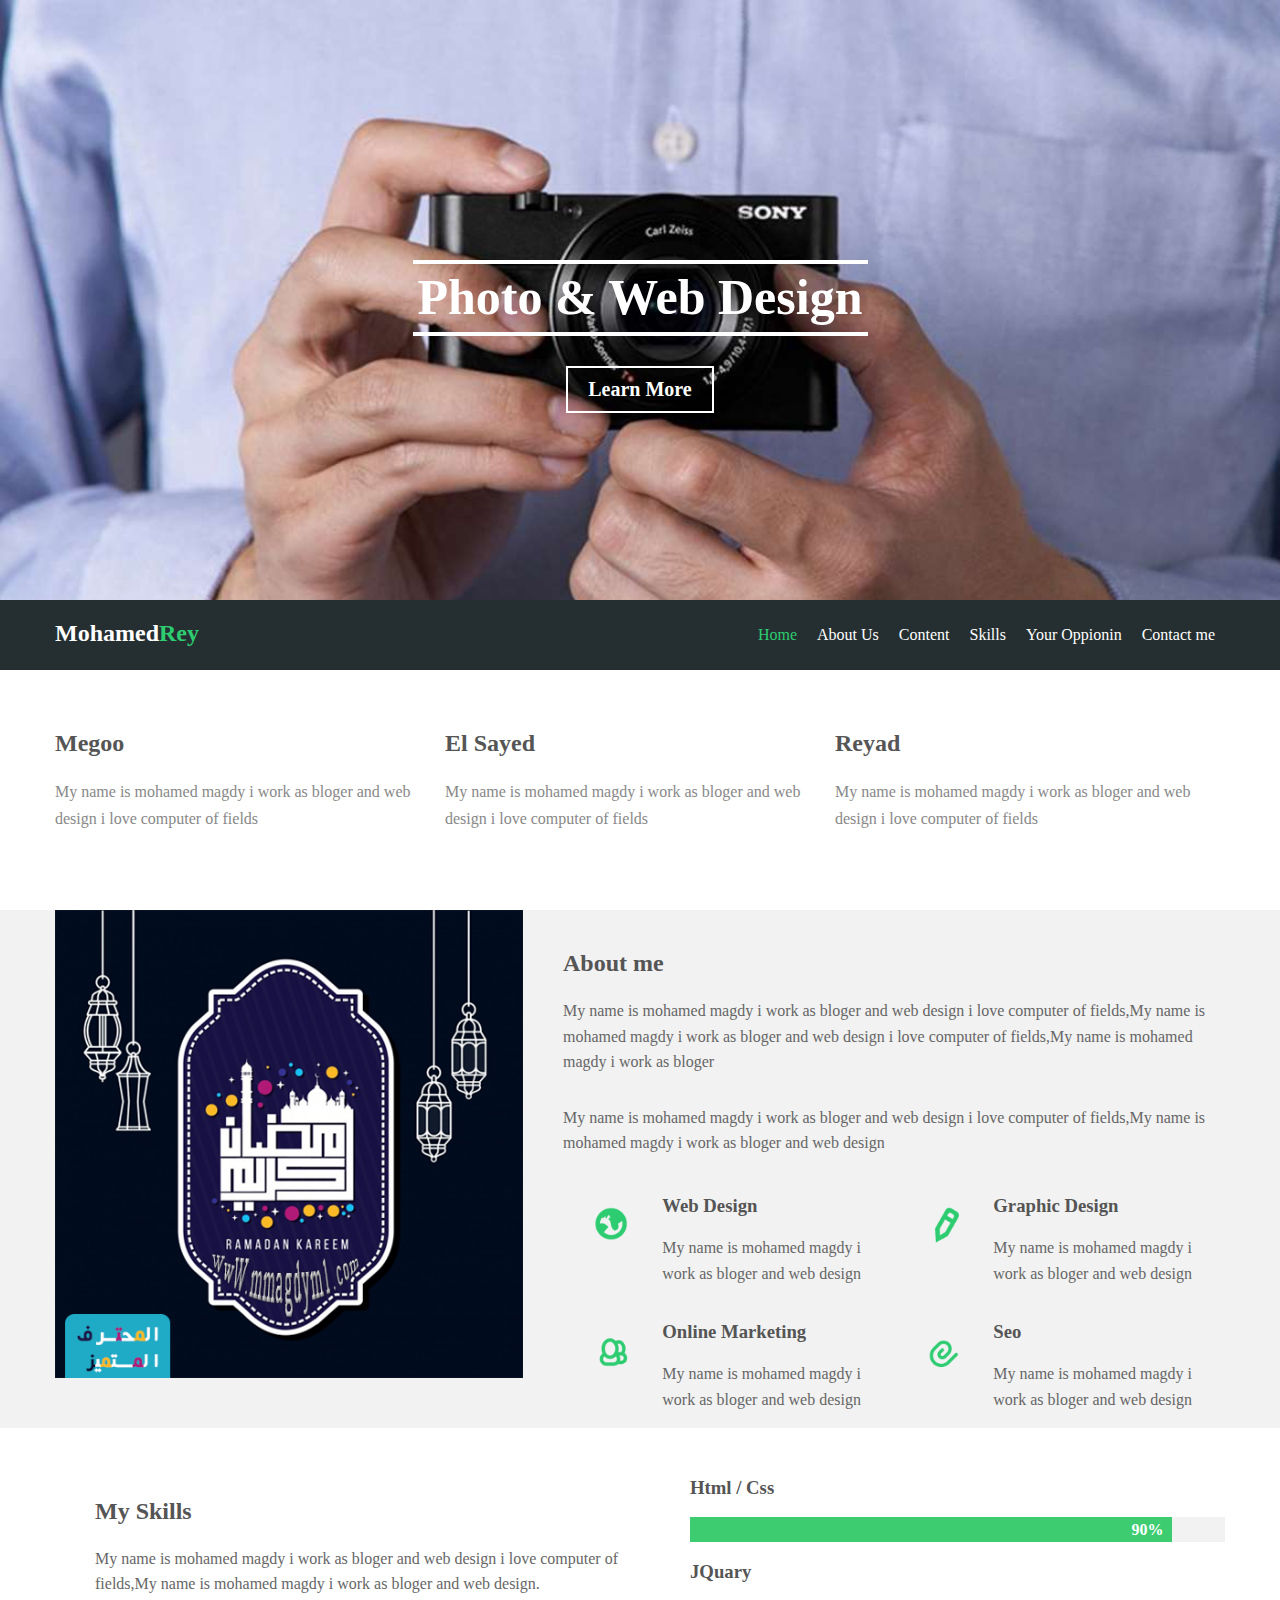
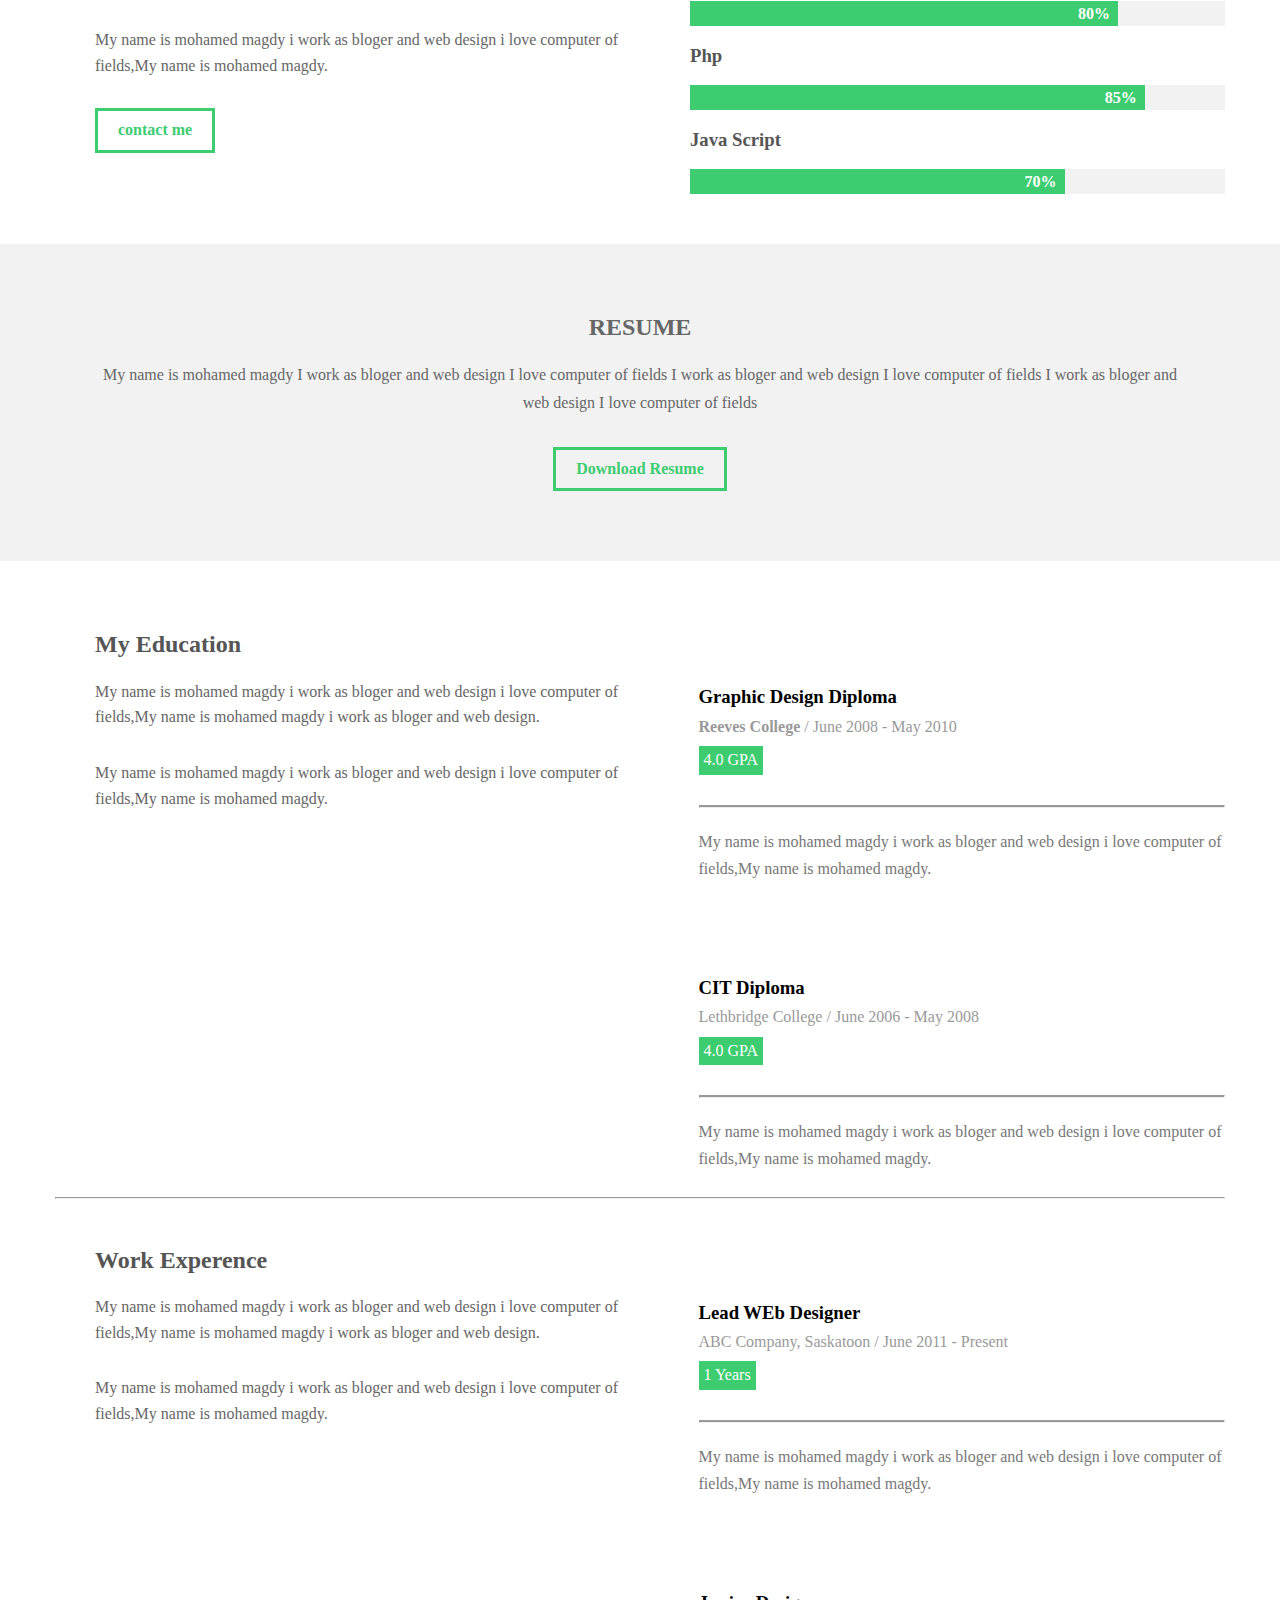
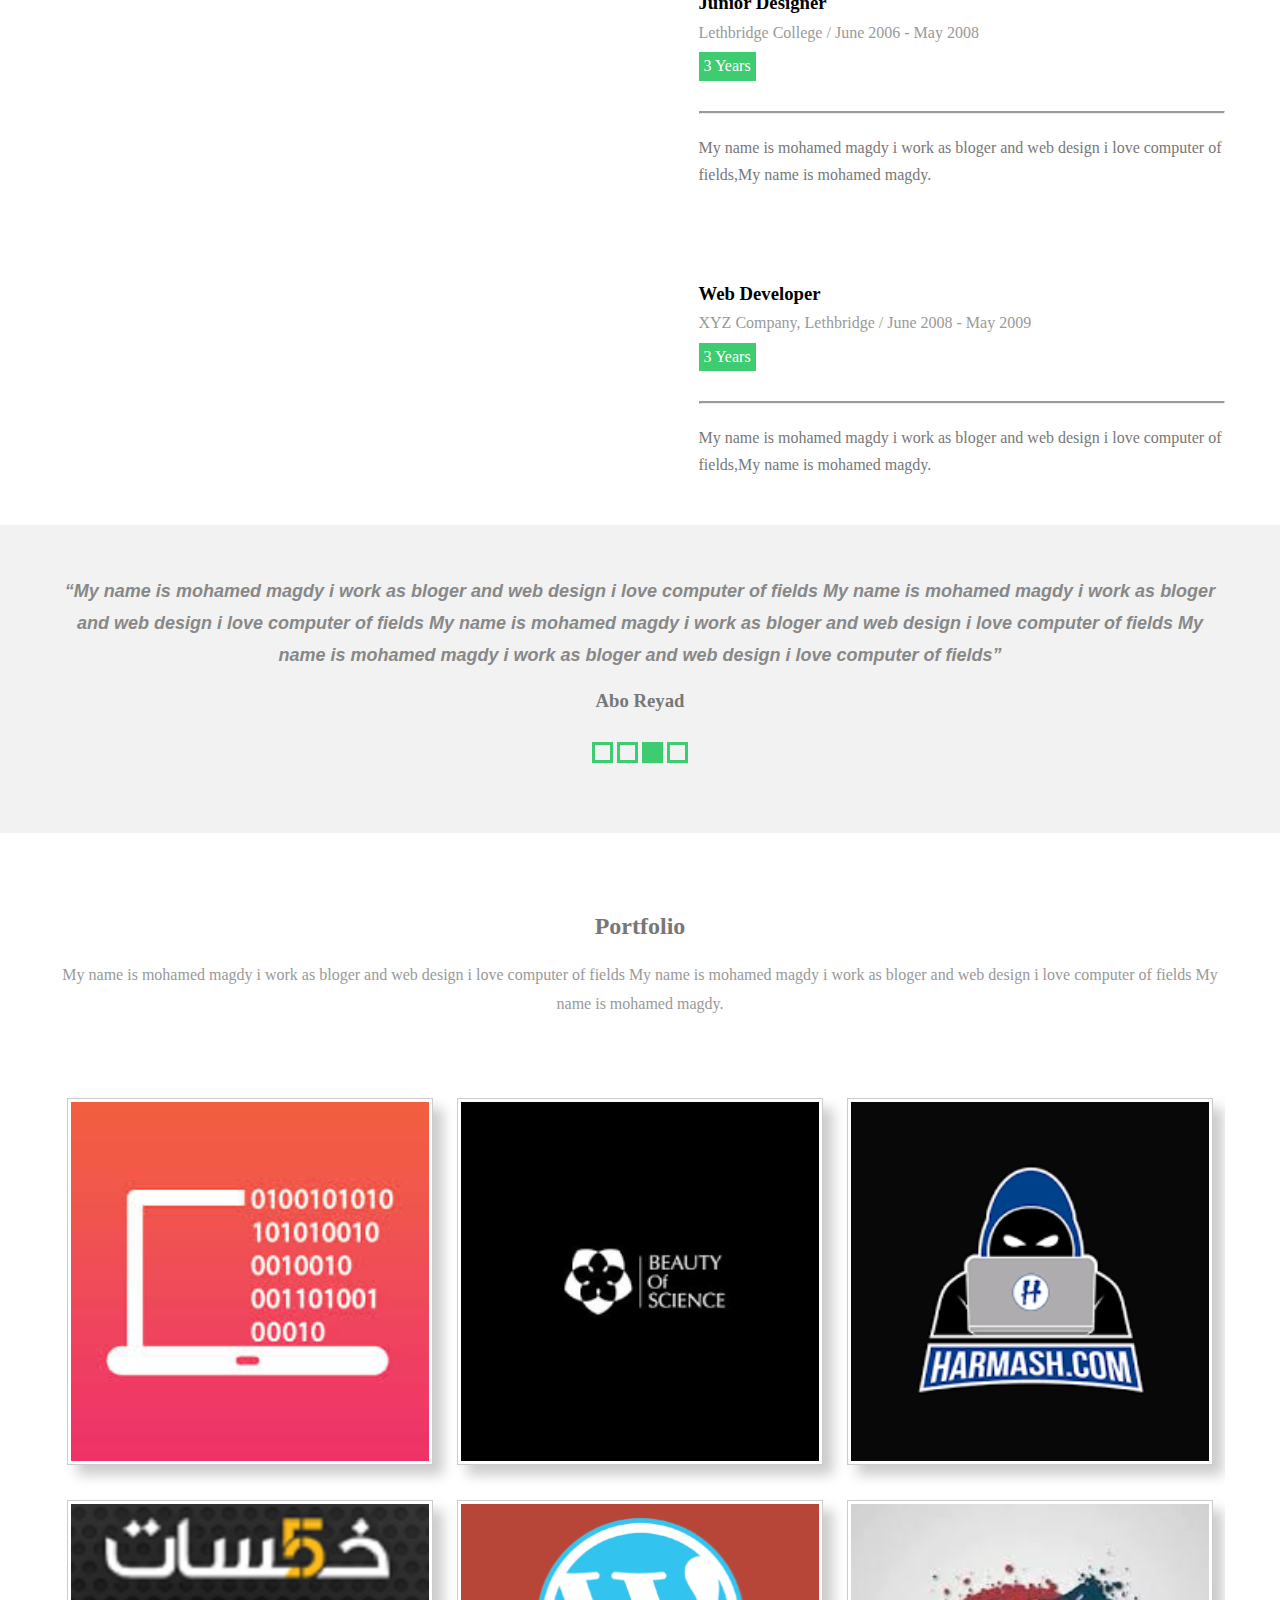
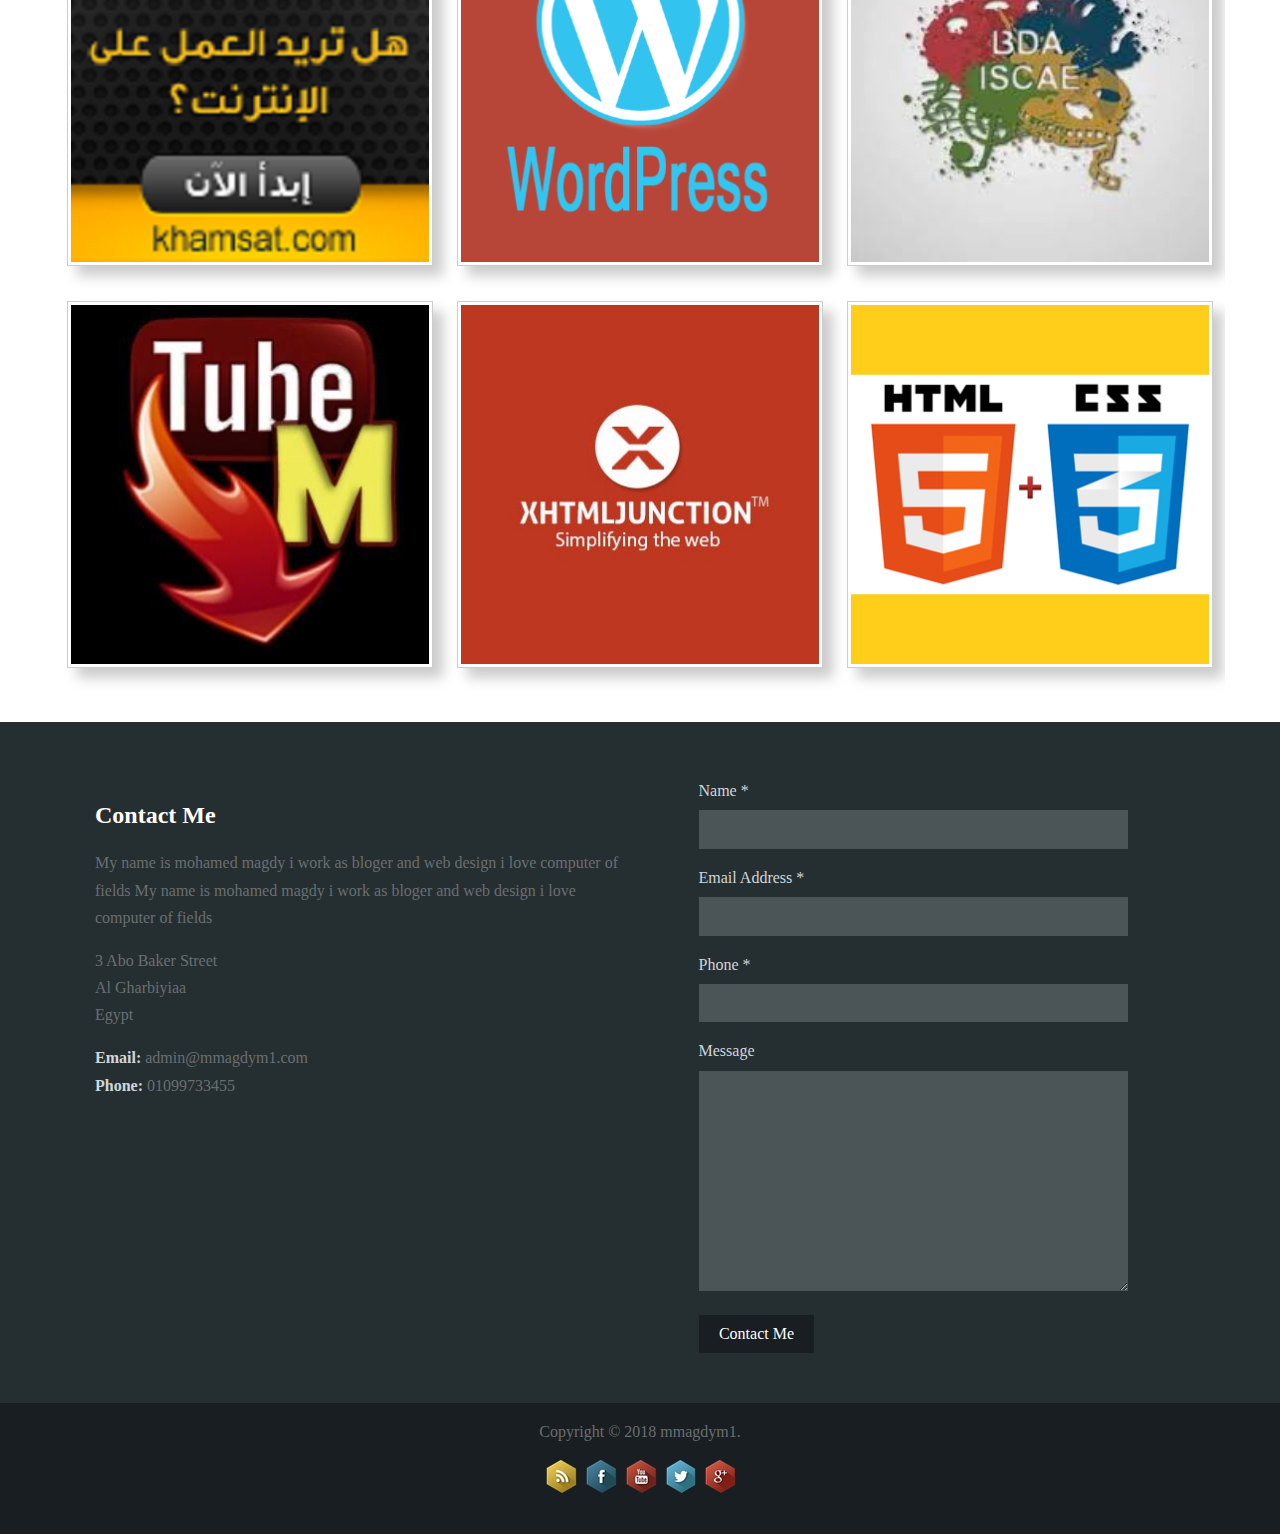
<file: index.html>
<!DOCTYPE html>
    <html lang="en">
        <head>
            <meta charset="utf-8">
            <title>Mohamed Magdy</title>
            <link rel="stylesheet" href="normalize.css"/>
            <link rel="stylesheet" href="style.css"/>
        </head>
        <body>
            <!-- Start Header -->
     <div class='header'>
        <div class='slider'>
          <div class='container'>
            <div class='intro'>
                <h2>Photo &amp; Web Design</h2>
                <button>Learn More</button>
            </div>
          </div>
        </div>
            <div class='navbar'>
             <div class='container'>
                <h2>Mohamed<span>Rey</span></h2>
                <ul>
                    <li class='active'><a href='#'>Home</a></li>
                    <li><a href='#'>About Us</a></li>
                    <li><a href='#'>Content</a></li>
                    <li><a href='#'>Skills</a></li>
                    <li><a href='#'>Your Oppionin</a></li>
                    <li><a href='#'>Contact me</a></li>
                </ul>
            </div>
         </div>
        </div>
            <!-- End Header -->
            
            <!-- Start Features -->
            
            <div class='features'>
                <div class='container'>
                    <div class='feat'>
                        <h2>Megoo</h2>
                        <p>My name is mohamed magdy i work as bloger and web design i love computer of fields</p>
                    </div>
                    <div class='feat'>
                        <h2>El Sayed</h2>
                        <p>My name is mohamed magdy i work as bloger and web design i love computer of fields</p>
                    </div>
                    <div class='feat'>
                        <h2>Reyad</h2>
                        <p>My name is mohamed magdy i work as bloger and web design i love computer of fields</p>
                    </div>
                </div>
            </div>
            
            <!-- End Features -->
            
            <!-- Start Aout me -->
            <div class='about-me'>
                <div class='container'>
                    <div class='image'>
                        <img src='صورة-المحترف-المتميز.png' alt='test'>
                    </div>
                    <div class='info'>
                        <h2>About me</h2>
                        <p>My name is mohamed magdy i work as bloger and web design i love computer of fields,My name is mohamed magdy i work as bloger and web design i love computer of fields,My name is mohamed magdy i work as bloger
                        </p>
                        <p>My name is mohamed magdy i work as bloger and web design i love computer of fields,My name is mohamed magdy i work as bloger and web design
                        </p>
                        <div class='hobbies'>
                            <!-- Start icon -->
                            <div class='content'>   
                                <div class='icon'>
                                <img src='icon/earth.png' alt=''>
                                </div>
                                <div class='text'>
                                    <h3>Web Design</h3>
                                    <p>My name is mohamed magdy i work as bloger and web design</p>
                                </div>
                            </div>
                             <!-- End icon -->
                             
                             <!-- Start icon -->
                            <div class='content'>   
                                <div class='icon'>
                                <img src='icon/edit.png' alt=''>
                                </div>
                                <div class='text'>
                                    <h3>Graphic Design</h3>
                                    <p>My name is mohamed magdy i work as bloger and web design</p>
                                </div>
                            </div>
                             <!-- End icon -->
                             
                             <!-- Start icon -->
                            <div class='content'>   
                                <div class='icon'>
                                <img src='icon/group.png' alt=''>
                                </div>
                                <div class='text'>
                                    <h3>Online Marketing</h3>
                                    <p>My name is mohamed magdy i work as bloger and web design</p>
                                </div>
                            </div>
                             <!-- End icon -->
                             
                             <!-- Start icon -->
                            <div class='content'>   
                                <div class='icon'>
                                <img src='icon/spin.png' alt=''>
                                </div>
                                <div class='text'>
                                    <h3>Seo</h3>
                                    <p>My name is mohamed magdy i work as bloger and web design</p>
                                </div>
                            </div>
                             <!-- End icon -->
                             
                        </div>
                    </div>
                </div>
            </div>
            <!-- End About me -->
            <!-- Start my skills -->
            <div class='my-skills'>
                <div class='container'>
                    <div class='skills'>
                        <h2>My Skills</h2>
                        <p>My name is mohamed magdy i work as bloger and web design i love computer of fields,My name is mohamed magdy i work as bloger and web design.
                        </p>
                        <p>My name is mohamed magdy i work as bloger and web design i love computer of fields,My name is mohamed magdy.
                        </p>
                        <button class='my-button'>contact me</button>
                    </div>
                    <div class='progress'>
                        <div class='tech'>
                            <h3>Html / Css</h3>
                            <div>
                                <span style='width: 90%'>90% &nbsp;</span>
                            </div>
                        </div>
                        <div class='tech'>
                            <h3>JQuary</h3>
                            <div>
                                <span style='width: 80%'>80% &nbsp;</span>
                            </div>
                        </div>
                        <div class='tech'>
                            <h3>Php</h3>
                            <div>
                                <span style='width: 85%'>85% &nbsp;</span>
                            </div>
                        </div>
                        <div class='tech'>
                            <h3>Java Script</h3>
                            <div>
                                <span style='width: 70%'>70% &nbsp;</span>
                            </div>
                        </div>
                    </div>
                </div>
            </div>
            <!-- End my skills -->
            
            <!-- Start Resume -->
            <div class='resume'>
                <div class='container'>
                    <h2>Resume</h2>
                    <p>My name is mohamed magdy I work as bloger and web design I love computer of fields I work as bloger and web design I love computer of fields I work as bloger and web design I love computer of fields</p>
                    <button class='my-button'>Download Resume</button>
                </div>
            </div>
            <!-- End Resume -->
            
            <!-- Start my Education -->
            <div class='my-education'>
                <div class='container'>
                    <div class='main'>
                        <h2>My Education</h2>
                        <p>My name is mohamed magdy i work as bloger and web design i love computer of fields,My name is mohamed magdy i work as bloger and web design.
                        </p>
                        <p>My name is mohamed magdy i work as bloger and web design i love computer of fields,My name is mohamed magdy.
                        </p>
                    </div>
                    <div class='exp'>
                      <div class='certificate'>
                            <h3>Graphic Design Diploma</h3>
                            <span><strong>Reeves College</strong>  /  June 2008 - May 2010</span>
                            <span>4.0 GPA</span>
                            <hr>
                            <p>My name is mohamed magdy i work as bloger and web design i love computer of fields,My name is mohamed magdy.
                            </p>
                      </div>
                      <div class='certificate'>
                            <h3>CIT Diploma</h3>
                            <span>Lethbridge College  /  June 2006 - May 2008</span>
                            <span>4.0 GPA</span>
                            <hr>
                            <p>My name is mohamed magdy i work as bloger and web design i love computer of fields,My name is mohamed magdy.
                            </p>
                      </div>
                    </div>
                    <div class='clearfix'></div>
                    <hr>
                    <div class='main'>
                        <h2>Work Experence</h2>
                        <p>My name is mohamed magdy i work as bloger and web design i love computer of fields,My name is mohamed magdy i work as bloger and web design.
                        </p>
                        <p>My name is mohamed magdy i work as bloger and web design i love computer of fields,My name is mohamed magdy.
                        </p>
                    </div>
                    <div class='exp'>
                        <div class='certificate'>
                            <h3>Lead WEb Designer</h3>
                            <span>ABC Company, Saskatoon  /  June 2011 - Present</span>
                            <span>1 Years</span>
                            <hr>
                            <p>My name is mohamed magdy i work as bloger and web design i love computer of fields,My name is mohamed magdy.
                            </p>
                      </div>
                        <div class='certificate'>
                            <h3>Junior Designer</h3>
                            <span>Lethbridge College  /  June 2006 - May 2008</span>
                            <span>3 Years</span>
                            <hr>
                            <p>My name is mohamed magdy i work as bloger and web design i love computer of fields,My name is mohamed magdy.
                            </p>
                      </div>
                        <div class='certificate'>
                            <h3>Web Developer</h3>
                            <span>XYZ Company, Lethbridge  /  June 2008 - May 2009</span>
                            <span>3 Years</span>
                            <hr>
                            <p>My name is mohamed magdy i work as bloger and web design i love computer of fields,My name is mohamed magdy.
                            </p>
                      </div>
                    </div>
                </div>
            </div>
            <!-- End my Education -->
            
            <!-- Start Testimonials -->
            <div class='testimonials'>
                <div class='container'>
                    <q>My name is mohamed magdy i work as bloger and web design i love computer of fields My name is mohamed magdy i work as bloger and web design i love computer of fields My name is mohamed magdy i work as bloger and web design
                    i love computer of fields My name is mohamed magdy i work as bloger and web design i love computer of fields</q>
                    <h3>Abo Reyad</h3>
                    <ul>
                        <li></li>
                        <li></li>
                        <li class='active'></li>
                        <li></li>
                    </ul>
                </div>
            </div>
            <!-- End Testimonials -->
            
            <!-- Start Portfolio -->
            
            <div class='portfolio'>
                <div class='container'>
                    <h2>Portfolio</h2>
                    <p>My name is mohamed magdy i work as bloger and web design i love computer of fields My name is mohamed magdy i work as bloger and web design i love computer of fields My name is mohamed magdy.
                    </p>
                    <div class='our-work'>
                        <div><img src='icon/1.jpg' alt=''></div>
                        <div><img src='icon/2.png' alt=''></div>
                        <div><img src='icon/3.png' alt=''></div>
                        <div><img src='icon/4.png' alt=''></div>
                        <div><img src='icon/5.png' alt=''></div>
                        <div><img src='icon/6.jpg' alt=''></div>
                        <div><img src='icon/7.jpg' alt=''></div>
                        <div><img src='icon/8.jpg' alt=''></div>
                        <div><img src='icon/9.png' alt=''></div>
                    </div>
                </div>
            </div>
            
            <!-- End Portfolio -->
            
            <!-- Start Contact Me -->
            <div class='contact'>
                <div class='container'>
                    <div class='info'>
                        <h2>Contact Me</h2>
                     <p>My name is mohamed magdy i work as bloger and web design i love computer of fields My name is mohamed magdy i work as bloger and web design i love computer of fields
                     </p>
                     <p>
                      3 Abo Baker Street<br>
                      Al Gharbiyiaa<br>
                      Egypt
                     </p>
                     <p>
                       <strong>Email:</strong> admin@mmagdym1.com<br>
                       <strong>Phone:</strong> 01099733455
                     </p>
                    </div
                    <div class='form'>
                        <label>Name *</label>
                        <input type='text'>
                        <label>Email Address *</label>
                        <input type='text'>
                        <label>Phone *</label>
                        <input type='text'>
                        <label>Message</label>
                        <textarea></textarea>
                        <input type='submit' value='Contact Me'>
                    </div>
                </div>
            </div>
            
            <!-- End Contact Me -->
            <!-- Start Footer -->
            <div class='footer'>
                <span>Copyright &copy; 2018 mmagdym1.</span>
                <ul>
                    <li><img src='icon/footerrssicon.png' alt='Rss'></li>
                    <li><img src='icon/linkedinicon.png' alt='Facebook'></li>
                    <li><img src='icon/youtubeicon.png' alt='YouTube'></li>
                    <li><img src='icon/footertwittericon.png' alt='Twitter'></li>
                    <li><img src='icon/pinteresticon.png' alt='Google +'></li>
                </ul>
            </div>
        </body>
    </html>
</file>
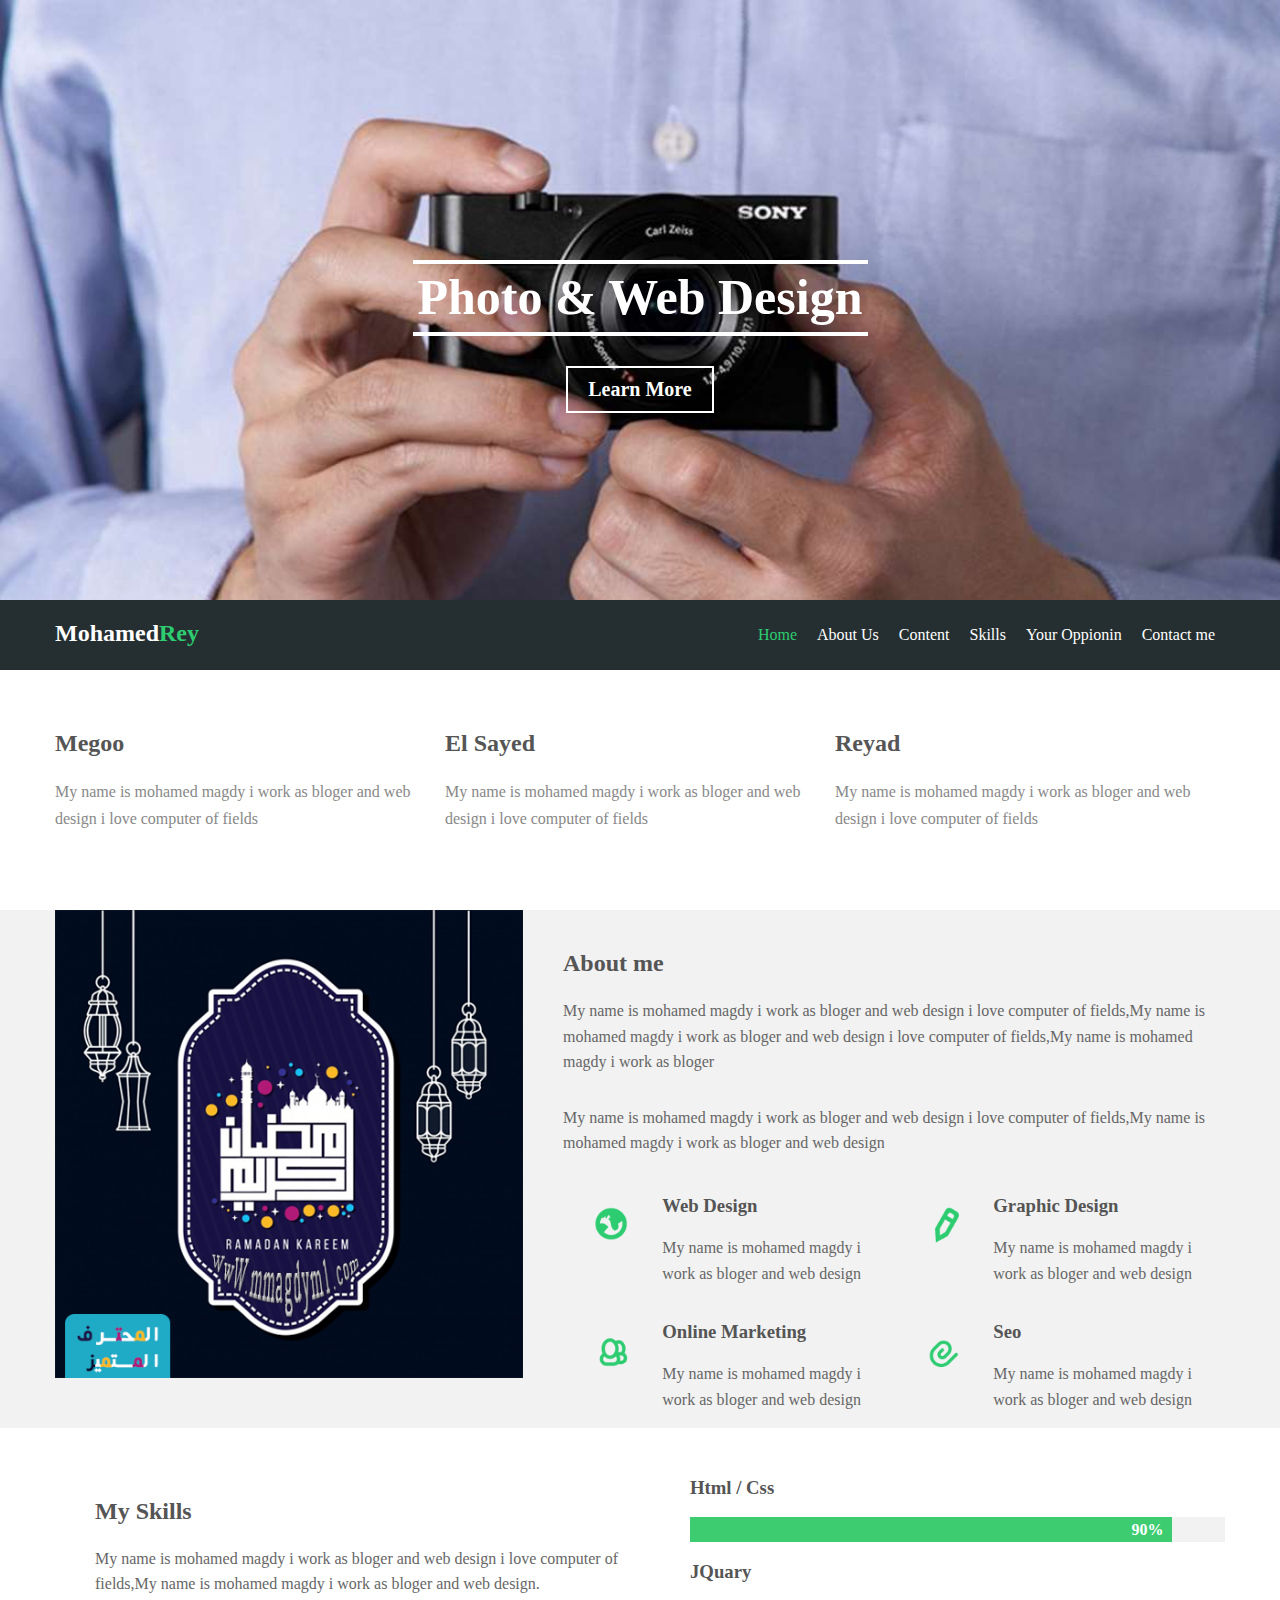
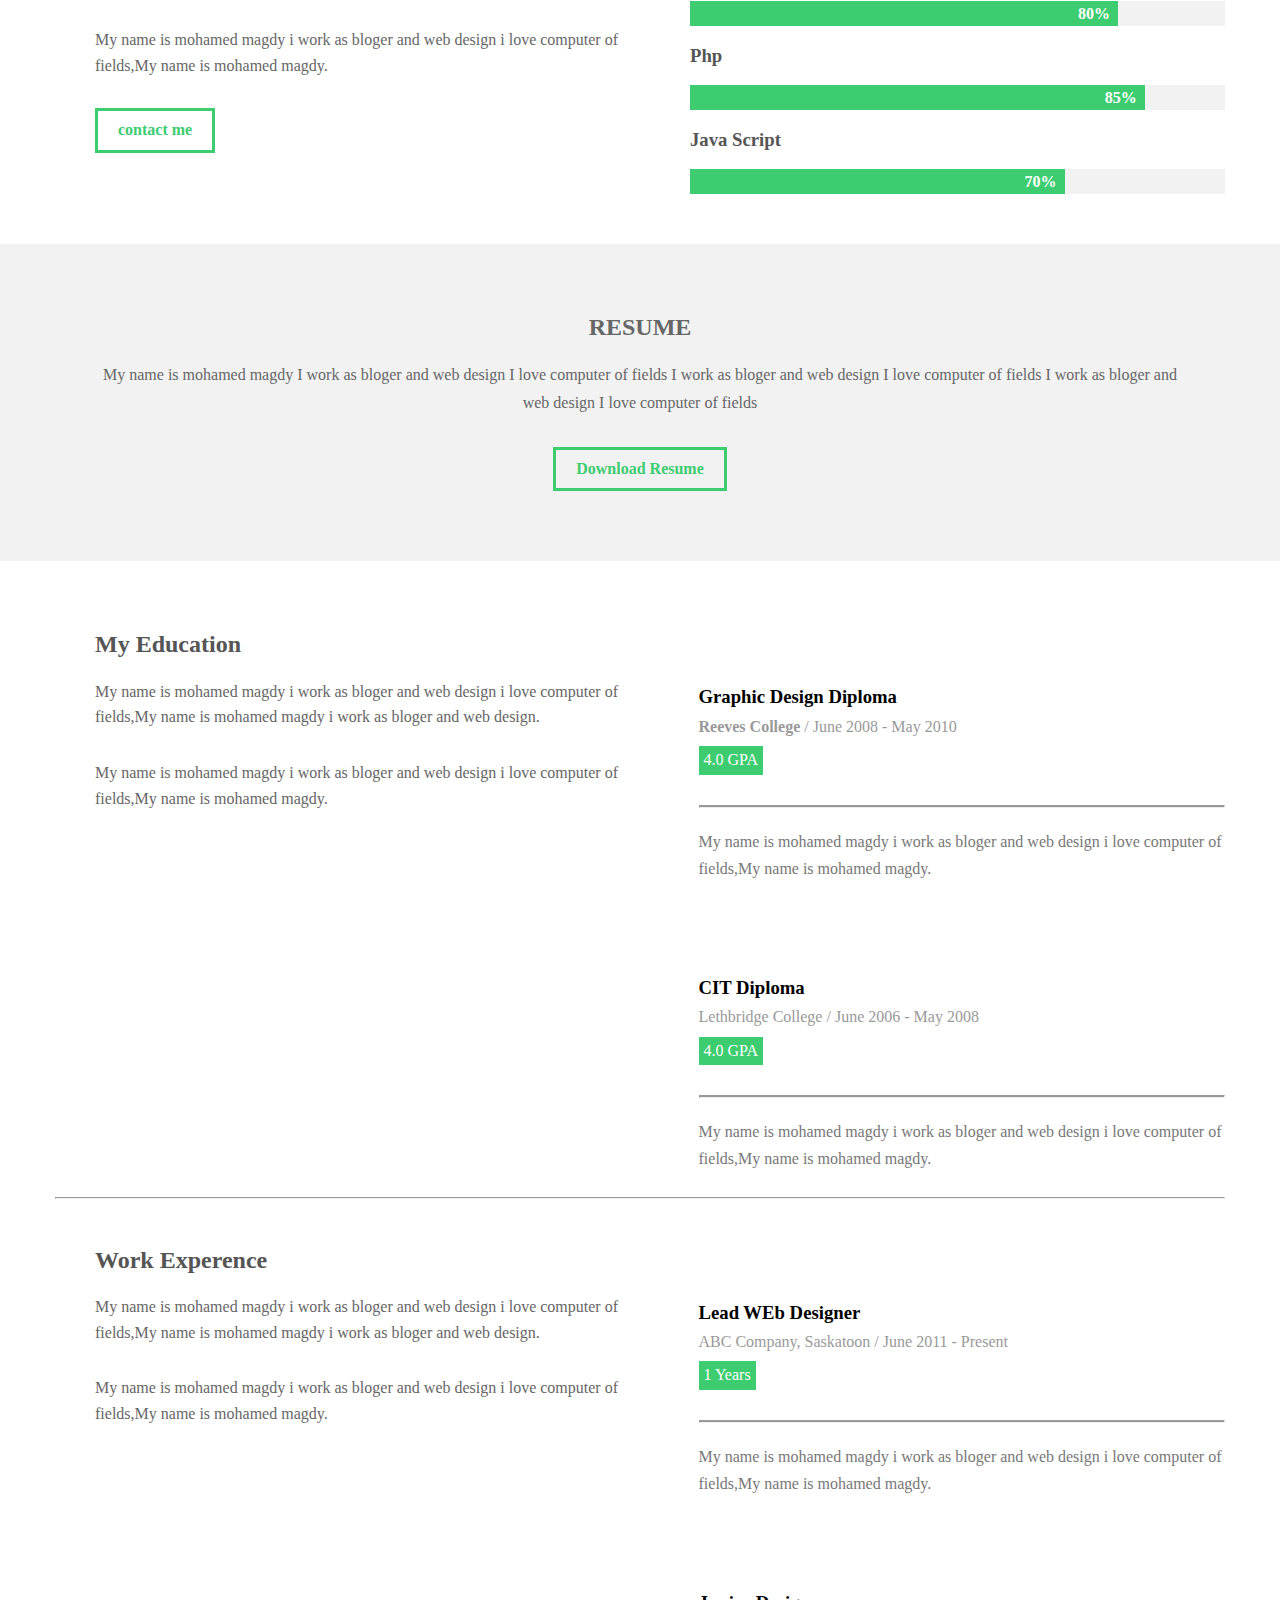
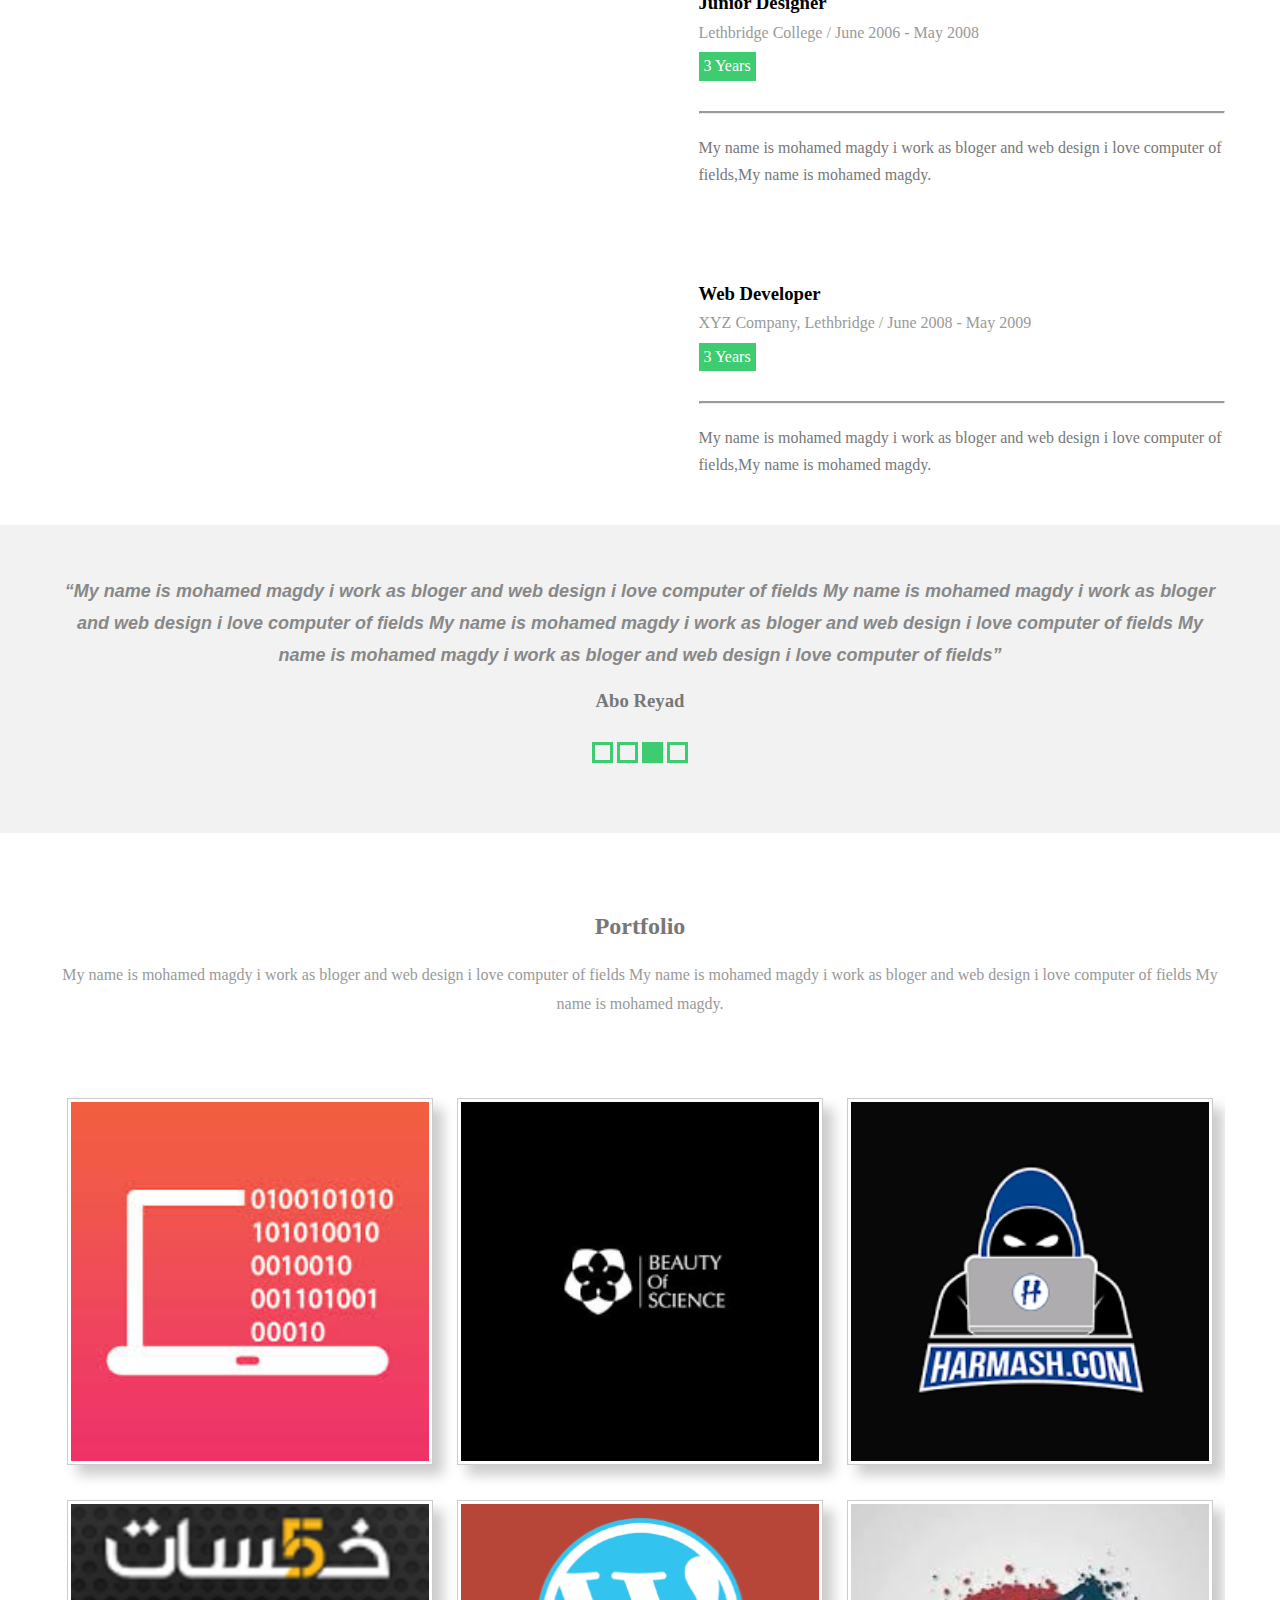
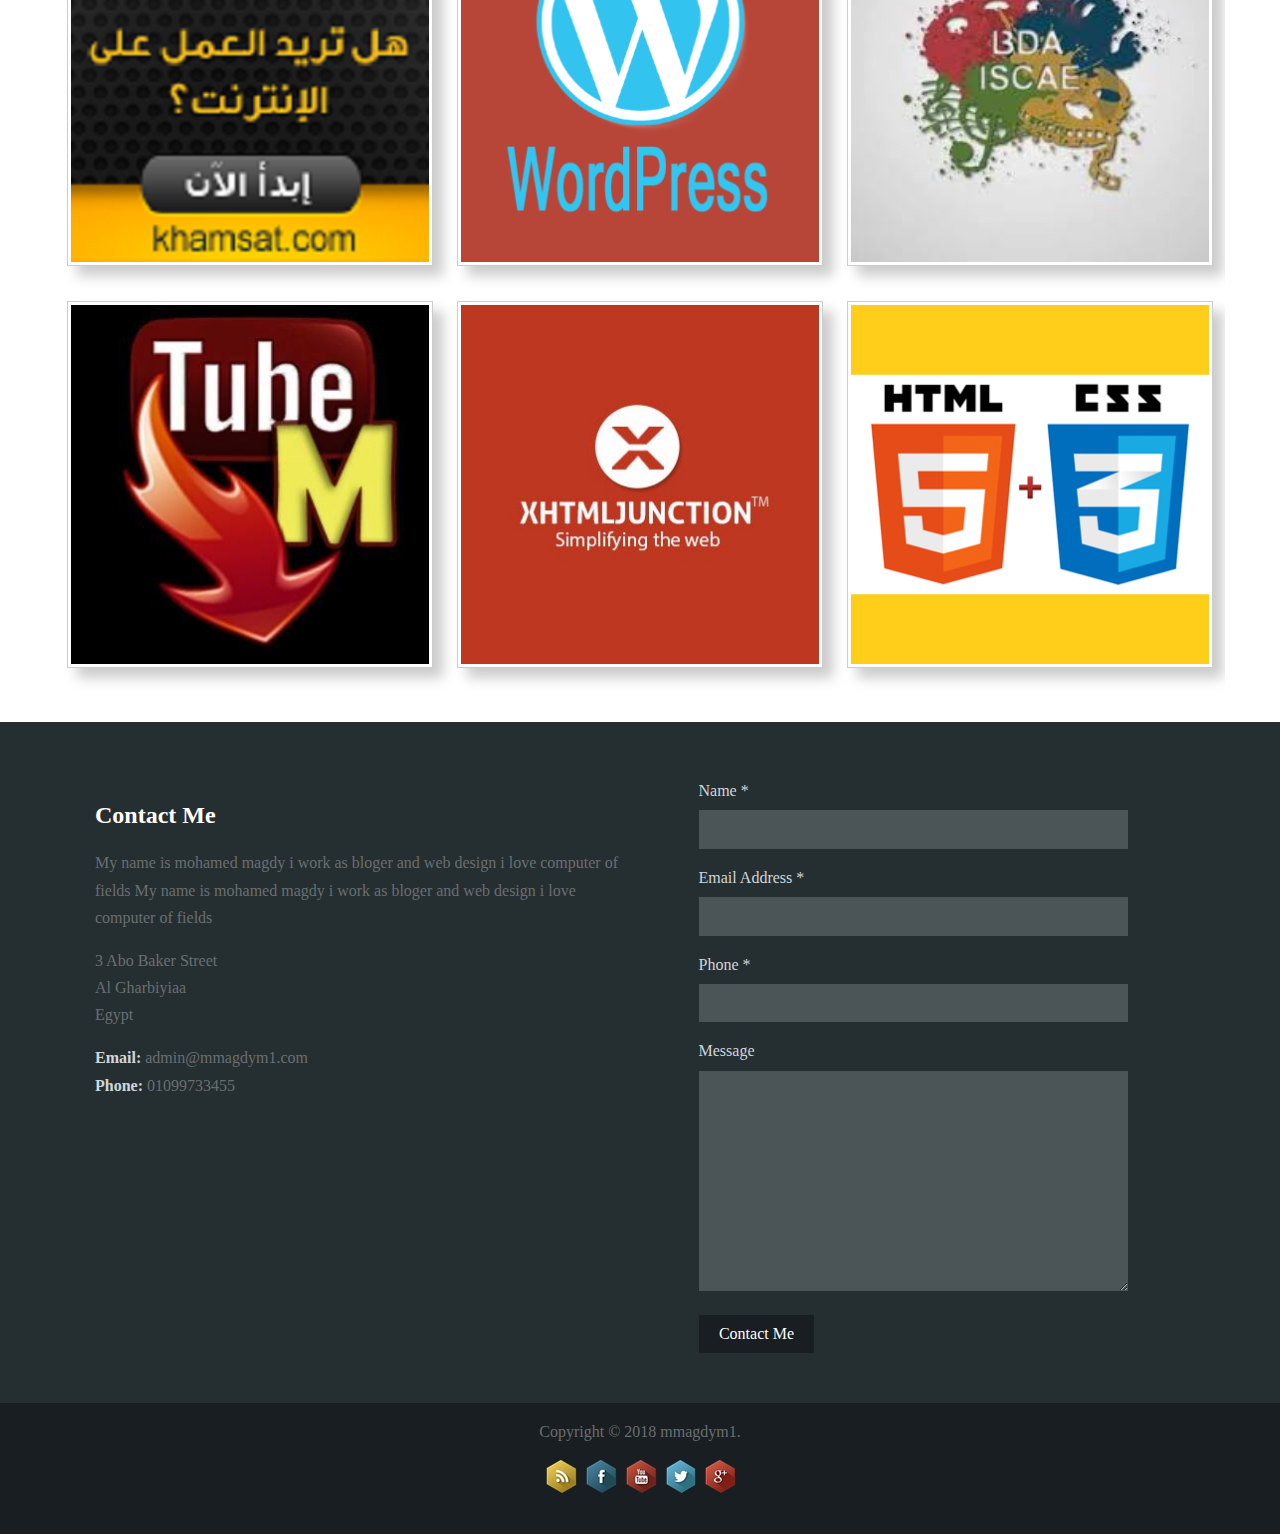
<file: design.html>
<!DOCTYPE html>
    <html lang="en">
        <head>
            <meta charset="utf-8">
            <title>Mohamed Magdy</title>
            <link rel="stylesheet" href="normalize.css"/>
            <link rel="stylesheet" href="style.css"/>
        </head>
        <body>
            <!-- Start Header -->
     <div class='header'>
        <div class='slider'>
          <div class='container'>
            <div class='intro'>
                <h2>Photo &amp; Web Design</h2>
                <button>Learn More</button>
            </div>
          </div>
        </div>
            <div class='navbar'>
             <div class='container'>
                <h2>Mohamed<span>Rey</span></h2>
                <ul>
                    <li class='active'><a href='#'>Home</a></li>
                    <li><a href='#'>About Us</a></li>
                    <li><a href='#'>Content</a></li>
                    <li><a href='#'>Skills</a></li>
                    <li><a href='#'>Your Oppionin</a></li>
                    <li><a href='#'>Contact me</a></li>
                </ul>
            </div>
         </div>
        </div>
            <!-- End Header -->
            
            <!-- Start Features -->
            
            <div class='features'>
                <div class='container'>
                    <div class='feat'>
                        <h2>Megoo</h2>
                        <p>My name is mohamed magdy i work as bloger and web design i love computer of fields</p>
                    </div>
                    <div class='feat'>
                        <h2>El Sayed</h2>
                        <p>My name is mohamed magdy i work as bloger and web design i love computer of fields</p>
                    </div>
                    <div class='feat'>
                        <h2>Reyad</h2>
                        <p>My name is mohamed magdy i work as bloger and web design i love computer of fields</p>
                    </div>
                </div>
            </div>
            
            <!-- End Features -->
            
            <!-- Start Aout me -->
            <div class='about-me'>
                <div class='container'>
                    <div class='image'>
                        <img src='صورة-المحترف-المتميز.png' alt='test'>
                    </div>
                    <div class='info'>
                        <h2>About me</h2>
                        <p>My name is mohamed magdy i work as bloger and web design i love computer of fields,My name is mohamed magdy i work as bloger and web design i love computer of fields,My name is mohamed magdy i work as bloger
                        </p>
                        <p>My name is mohamed magdy i work as bloger and web design i love computer of fields,My name is mohamed magdy i work as bloger and web design
                        </p>
                        <div class='hobbies'>
                            <!-- Start icon -->
                            <div class='content'>   
                                <div class='icon'>
                                <img src='icon/earth.png' alt=''>
                                </div>
                                <div class='text'>
                                    <h3>Web Design</h3>
                                    <p>My name is mohamed magdy i work as bloger and web design</p>
                                </div>
                            </div>
                             <!-- End icon -->
                             
                             <!-- Start icon -->
                            <div class='content'>   
                                <div class='icon'>
                                <img src='icon/edit.png' alt=''>
                                </div>
                                <div class='text'>
                                    <h3>Graphic Design</h3>
                                    <p>My name is mohamed magdy i work as bloger and web design</p>
                                </div>
                            </div>
                             <!-- End icon -->
                             
                             <!-- Start icon -->
                            <div class='content'>   
                                <div class='icon'>
                                <img src='icon/group.png' alt=''>
                                </div>
                                <div class='text'>
                                    <h3>Online Marketing</h3>
                                    <p>My name is mohamed magdy i work as bloger and web design</p>
                                </div>
                            </div>
                             <!-- End icon -->
                             
                             <!-- Start icon -->
                            <div class='content'>   
                                <div class='icon'>
                                <img src='icon/spin.png' alt=''>
                                </div>
                                <div class='text'>
                                    <h3>Seo</h3>
                                    <p>My name is mohamed magdy i work as bloger and web design</p>
                                </div>
                            </div>
                             <!-- End icon -->
                             
                        </div>
                    </div>
                </div>
            </div>
            <!-- End About me -->
            <!-- Start my skills -->
            <div class='my-skills'>
                <div class='container'>
                    <div class='skills'>
                        <h2>My Skills</h2>
                        <p>My name is mohamed magdy i work as bloger and web design i love computer of fields,My name is mohamed magdy i work as bloger and web design.
                        </p>
                        <p>My name is mohamed magdy i work as bloger and web design i love computer of fields,My name is mohamed magdy.
                        </p>
                        <button class='my-button'>contact me</button>
                    </div>
                    <div class='progress'>
                        <div class='tech'>
                            <h3>Html / Css</h3>
                            <div>
                                <span style='width: 90%'>90% &nbsp;</span>
                            </div>
                        </div>
                        <div class='tech'>
                            <h3>JQuary</h3>
                            <div>
                                <span style='width: 80%'>80% &nbsp;</span>
                            </div>
                        </div>
                        <div class='tech'>
                            <h3>Php</h3>
                            <div>
                                <span style='width: 85%'>85% &nbsp;</span>
                            </div>
                        </div>
                        <div class='tech'>
                            <h3>Java Script</h3>
                            <div>
                                <span style='width: 70%'>70% &nbsp;</span>
                            </div>
                        </div>
                    </div>
                </div>
            </div>
            <!-- End my skills -->
            
            <!-- Start Resume -->
            <div class='resume'>
                <div class='container'>
                    <h2>Resume</h2>
                    <p>My name is mohamed magdy I work as bloger and web design I love computer of fields I work as bloger and web design I love computer of fields I work as bloger and web design I love computer of fields</p>
                    <button class='my-button'>Download Resume</button>
                </div>
            </div>
            <!-- End Resume -->
            
            <!-- Start my Education -->
            <div class='my-education'>
                <div class='container'>
                    <div class='main'>
                        <h2>My Education</h2>
                        <p>My name is mohamed magdy i work as bloger and web design i love computer of fields,My name is mohamed magdy i work as bloger and web design.
                        </p>
                        <p>My name is mohamed magdy i work as bloger and web design i love computer of fields,My name is mohamed magdy.
                        </p>
                    </div>
                    <div class='exp'>
                      <div class='certificate'>
                            <h3>Graphic Design Diploma</h3>
                            <span><strong>Reeves College</strong>  /  June 2008 - May 2010</span>
                            <span>4.0 GPA</span>
                            <hr>
                            <p>My name is mohamed magdy i work as bloger and web design i love computer of fields,My name is mohamed magdy.
                            </p>
                      </div>
                      <div class='certificate'>
                            <h3>CIT Diploma</h3>
                            <span>Lethbridge College  /  June 2006 - May 2008</span>
                            <span>4.0 GPA</span>
                            <hr>
                            <p>My name is mohamed magdy i work as bloger and web design i love computer of fields,My name is mohamed magdy.
                            </p>
                      </div>
                    </div>
                    <div class='clearfix'></div>
                    <hr>
                    <div class='main'>
                        <h2>Work Experence</h2>
                        <p>My name is mohamed magdy i work as bloger and web design i love computer of fields,My name is mohamed magdy i work as bloger and web design.
                        </p>
                        <p>My name is mohamed magdy i work as bloger and web design i love computer of fields,My name is mohamed magdy.
                        </p>
                    </div>
                    <div class='exp'>
                        <div class='certificate'>
                            <h3>Lead WEb Designer</h3>
                            <span>ABC Company, Saskatoon  /  June 2011 - Present</span>
                            <span>1 Years</span>
                            <hr>
                            <p>My name is mohamed magdy i work as bloger and web design i love computer of fields,My name is mohamed magdy.
                            </p>
                      </div>
                        <div class='certificate'>
                            <h3>Junior Designer</h3>
                            <span>Lethbridge College  /  June 2006 - May 2008</span>
                            <span>3 Years</span>
                            <hr>
                            <p>My name is mohamed magdy i work as bloger and web design i love computer of fields,My name is mohamed magdy.
                            </p>
                      </div>
                        <div class='certificate'>
                            <h3>Web Developer</h3>
                            <span>XYZ Company, Lethbridge  /  June 2008 - May 2009</span>
                            <span>3 Years</span>
                            <hr>
                            <p>My name is mohamed magdy i work as bloger and web design i love computer of fields,My name is mohamed magdy.
                            </p>
                      </div>
                    </div>
                </div>
            </div>
            <!-- End my Education -->
            
            <!-- Start Testimonials -->
            <div class='testimonials'>
                <div class='container'>
                    <q>My name is mohamed magdy i work as bloger and web design i love computer of fields My name is mohamed magdy i work as bloger and web design i love computer of fields My name is mohamed magdy i work as bloger and web design
                    i love computer of fields My name is mohamed magdy i work as bloger and web design i love computer of fields</q>
                    <h3>Abo Reyad</h3>
                    <ul>
                        <li></li>
                        <li></li>
                        <li class='active'></li>
                        <li></li>
                    </ul>
                </div>
            </div>
            <!-- End Testimonials -->
            
            <!-- Start Portfolio -->
            
            <div class='portfolio'>
                <div class='container'>
                    <h2>Portfolio</h2>
                    <p>My name is mohamed magdy i work as bloger and web design i love computer of fields My name is mohamed magdy i work as bloger and web design i love computer of fields My name is mohamed magdy.
                    </p>
                    <div class='our-work'>
                        <div><img src='icon/1.jpg' alt=''></div>
                        <div><img src='icon/2.png' alt=''></div>
                        <div><img src='icon/3.png' alt=''></div>
                        <div><img src='icon/4.png' alt=''></div>
                        <div><img src='icon/5.png' alt=''></div>
                        <div><img src='icon/6.jpg' alt=''></div>
                        <div><img src='icon/7.jpg' alt=''></div>
                        <div><img src='icon/8.jpg' alt=''></div>
                        <div><img src='icon/9.png' alt=''></div>
                    </div>
                </div>
            </div>
            
            <!-- End Portfolio -->
            
            <!-- Start Contact Me -->
            <div class='contact'>
                <div class='container'>
                    <div class='info'>
                        <h2>Contact Me</h2>
                     <p>My name is mohamed magdy i work as bloger and web design i love computer of fields My name is mohamed magdy i work as bloger and web design i love computer of fields
                     </p>
                     <p>
                      3 Abo Baker Street<br>
                      Al Gharbiyiaa<br>
                      Egypt
                     </p>
                     <p>
                       <strong>Email:</strong> admin@mmagdym1.com<br>
                       <strong>Phone:</strong> 01099733455
                     </p>
                    </div
                    <div class='form'>
                        <label>Name *</label>
                        <input type='text'>
                        <label>Email Address *</label>
                        <input type='text'>
                        <label>Phone *</label>
                        <input type='text'>
                        <label>Message</label>
                        <textarea></textarea>
                        <input type='submit' value='Contact Me'>
                    </div>
                </div>
            </div>
            
            <!-- End Contact Me -->
            <!-- Start Footer -->
            <div class='footer'>
                <span>Copyright &copy; 2018 mmagdym1.</span>
                <ul>
                    <li><img src='icon/footerrssicon.png' alt='Rss'></li>
                    <li><img src='icon/linkedinicon.png' alt='Facebook'></li>
                    <li><img src='icon/youtubeicon.png' alt='YouTube'></li>
                    <li><img src='icon/footertwittericon.png' alt='Twitter'></li>
                    <li><img src='icon/pinteresticon.png' alt='Google +'></li>
                </ul>
            </div>
        </body>
    </html>
</file>
<file: style.css>
body {height:4000px}
.container {width:1170px;margin:auto}
.clearfix {clear: both}
.header .slider {background-image: url('photo.jpg');
-webkit-background-size: cover;
-moz-background-size: cover;
-o-background-size: cover;
background-size: cover;
height:600px }
.header .slider .intro {padding-top: 260px;margin: 0; height: 600px; text-align: center;color: #fff}
.header .slider .intro h2 {margin: 0 auto;font-size: 50px;width: 455px;border-top:4px solid #fff; border-bottom: 4px solid #fff;padding: 5px 0}
.header .slider .intro button {background: none;color: #fff;margin-top: 30px;font-size: 20px;border: 2px solid #fff;font-weight: bold;padding: 10px 20px}
.header .navbar {background-color:#252F31;color: #fff;overflow:hidden}
.header .navbar h2 {float:left}
.header .navbar h2 span:first-of-type {color:#2ecc71}
.header .navbar ul {list-style:none;padding-left: 0;overflow:hidden;float:right}
.header .navbar li {float: left;padding: 10px}
.header .navbar li a {color: #fff;text-decoration: none}
.header .navbar li.active a,
.header .navbar li a:hover {color: #2ecc71}


/* Start Features */
.features {overflow: hidden;padding-bottom: 50px;padding-top: 40px}
.features .feat {float: left;width: 33.33333%;height: 150px}
.features .feat h2 {color: #555}
.features .feat p {line-height: 1.7;color: #888}
/* End Features */

/* Start About me */
.about-me {background-color: #F2F2F2;overflow: hidden}
.about-me .image {float: left;width:40%}
.about-me .image img {width: 100%}
.about-me .info {float: left;width:60%}
.about-me .info h2 {margin: 40px 0 20px 40px;color: #555}
.about-me .info > p {margin: 0 0 10px 40px}
.about-me .info > p:last-of-type {margin-top: 30px}
.about-me .info p {line-height: 1.6;color: #666}
.about-me .info .hobbies {overflow: hidden;margin: 20px 0 0 40px}
.about-me .info .hobbies .content {float: left;width: 50%;min-height: 100px;overflow: hidden}
.about-me .info .hobbies .content h3 {color: #555}
.about-me .info .hobbies .content .icon {float: left;width: 30%}
.about-me .info .hobbies .content .icon img {max-width: 100%}
.about-me .info .hobbies .content .text {float: left;width: 70%}

/* End About me */

/* Start My Skills*/
.my-skills {padding-bottom: 50px;padding-top: 30px;overflow: hidden}
.my-skills .skills,
.my-skills .progress {width: 50%;float: left}
.my-skills .skills h2 {margin: 40px 0 20px 40px;color: #555}
.my-skills .skills p {margin: 0 0 10px 40px;line-height: 1.6;color: #666}
.my-skills .skills > p:last-of-type {margin-top: 30px}
.my-skills .skills button {margin-left: 40px;margin-top: 20px}
.my-skills .progress .tech {margin-left: 50px}
.my-skills .progress .tech h3 {color: #555}
.my-skills .progress .tech div {background-color: #F2F2F2;height: 25px}
.my-skills .progress .tech div span {background-color: #3DCC70;height: 25px;display: block;line-height: 25px;text-align: right;color: #fff;font-weight: bold}
/* End My Skills*/

/* Start Resume */
.resume{background-color:#F2F2F2;padding-bottom: 70px;padding-top: 50px;text-align: center}
.resume h2 {text-transform: uppercase;font-weight: bold;color: #666}
.resume p {line-height: 1.7;color: #666;padding: 0 40px}
.resume button {margin-top:15px}
/* End Resume */

/* Start My Education*/
.my-education {padding-bottom: 30px;padding-top: 30px;overflow: hidden}
.my-education .main h2 {margin: 40px 0 20px 40px;color: #555}
.my-education .main p {margin: 0 0 10px 40px;line-height: 1.6;color: #666}
.my-education .main > p:last-of-type {margin-top: 30px}
.my-education .main {width: 50%;float: left;margin-right: 5%}
.my-education .exp {width: 45%;float: left}
.my-education .exp h3 {margin-top:95px;margin-bottom: 10px}
.my-education .exp span {display: block;margin-bottom: 10px}
.my-education .exp span:first-of-type {color:#999}
.my-education .exp span:last-of-type {background-color:#3DCC70;color: #fff;display:inline-block;padding: 5px 5px}
.my-education .exp hr {margin: 20px 0;background-color:#999;height: 1px}
.my-education .exp p {line-height: 1.7;color: #777}
/* End My Education*/

/* Start Testimonials */
.testimonials{background-color:#F2F2F2;padding-bottom: 50px;padding-top: 50px;text-align: center}
.testimonials q {color: #888;font:Italic bold 18px/1.8 Arial, Tahoma}
.testimonials h3 {color: #777;margin-bottom: 30px}
.testimonials ul {list-style: none;padding-left: 0;text-align: center}
.testimonials ul li {width: 15px;height: 15px;border: 3px solid #3DCC70;display: inline-block;cursor: pointer}
.testimonials ul li.active,.testimonials ul li:hover {background-color: #3DCC70}
/* End Testimonials */

/* Start Portfolio */
.portfolio {padding-top: 60px;padding-bottom: 30px;text-align: center}
.portfolio h2 {color: #777}
.portfolio p {color: #999;margin-bottom: 70px;line-height: 1.8}
.portfolio .our-work {overflow: hidden}
.portfolio .our-work > div {float: left;width: 33.333333%;margin-bottom: 10px}
.portfolio .our-work > div img {width: 92%;margin: 10px;padding: 3px;background-color: #fff;border: 1px solid #ccc;box-shadow: 10px 10px 12px #CCC}
/* End Portfolio */

/* Start Contact Me */
.contact {background-color: #252F31;overflow: hidden;padding-bottom: 50px;padding-top: 50px}
.contact .info {width: 50%;float: left;margin-right: 5%}
.contact h2 {color: #fff;margin-left:40px}
.contact p {color: #6A6E71;margin-left:40px;line-height: 1.7}
.contact p strong {color: #D1D6DA}
.contact .form {width: 45%;float: left}
label {display:block;color: #D1D6DA;margin: 10px 0}
input[type='text'] {background-color: #4B5557;color: #FFF;padding: 10px;border: 0;width: 35%;margin-bottom: 10px}
textarea {background-color: #4B5557;color: #FFF;padding: 10px;border: 0;width: 35%;margin-bottom: 10px;height: 200px}
input[type='submit'] {float: right;margin-right: 411px;background-color: #191E22;padding: 10px 20px;border: 0;margin-top: 10px;color: #fff}
/* End Contact Me */

/* Start Footer */
.footer {background-color:#191E22;color: #6A6E71;padding: 20px 0; text-align: center}
.footer ul {list-style:none;padding-left:0}
.footer ul li {display:inline-block}
/* End Footer */

/* Start Framework */
.my-button {background: none;border: 3px solid #3DCC70;padding: 10px 20px;color: #3DCC70;font-weight: bold}

/* End Framework */
</file>
